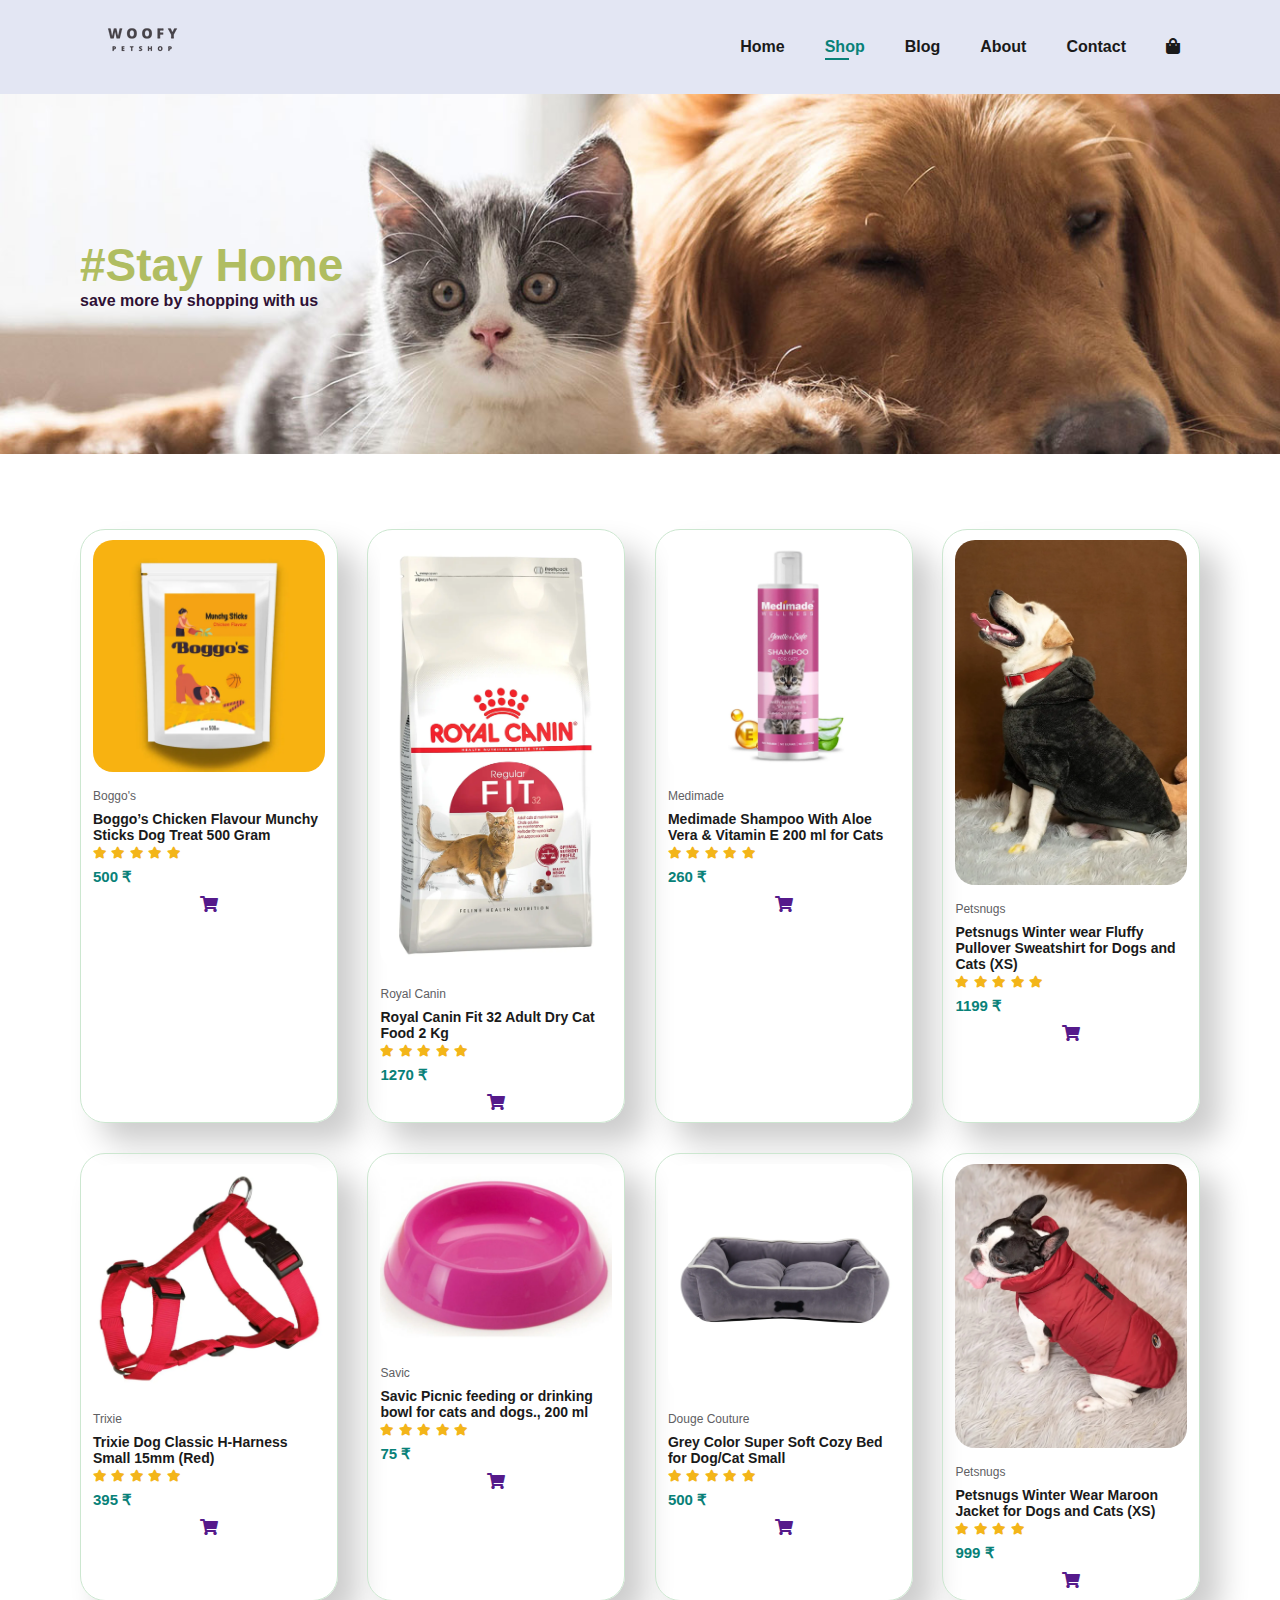
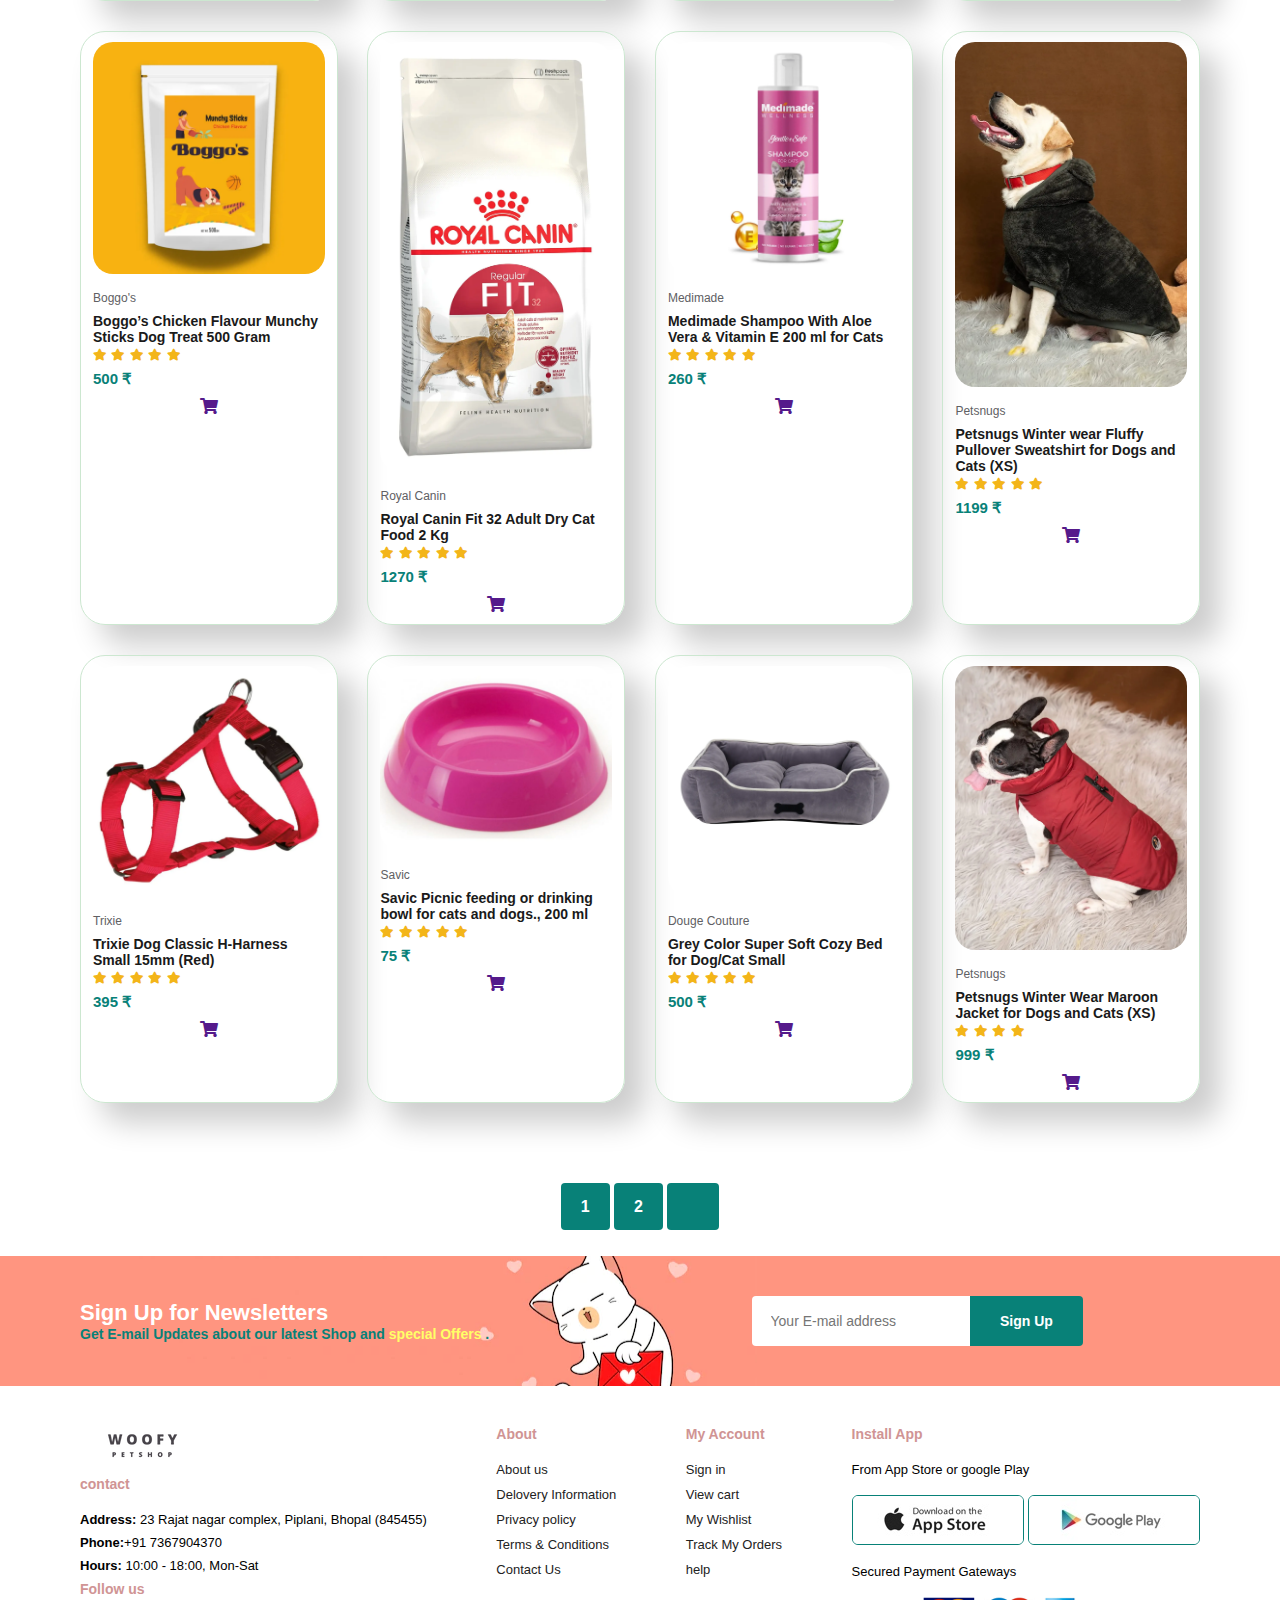
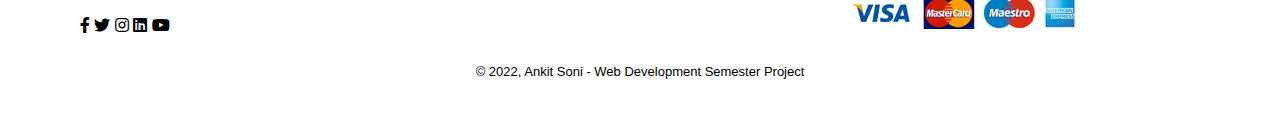
<file: shop.html>
<!DOCTYPE html>
<html lang="en">
<head>
    <meta charset="UTF-8">
    <meta http-equiv="X-UA-Compatible" content="IE=edge">
    <meta name="viewport" content="width=device-width, initial-scale=1.0">
    <title>pet-shop</title>
    <link rel="stylesheet" href="https://use.fontawesome.com/releases/v5.15.4/css/all.css" />
    <link rel="stylesheet" href="style.css"> 
</head>
<body>
    <section id="header">
        <a href="#"><img src="img/logo.png" class="logo" alt=""></a>

        <div>
            <ul id="navbar">
                <a href="#" id="close"><i class="fa fa-times"></i></a>
                <li><a href="index.html">Home </a></li>
                <li><a class="active" href="shop.html">Shop </a></li>
                <li><a href="blog.html">Blog </a></li>
                <li><a href="about.html">About </a></li>
                <li><a href="contact.html">Contact </a></li>
                <li id="lg-bag"><a href="Cart.html"><i class="fa fa-shopping-bag"></i></a></li>
                

            </ul>

        </div>

        <div id="mobile">
            <a href="Cart.html"><i class="fa fa-shopping-bag" ></i></a>
            <i id="bar" class="fa fa-bars"></i>
        </div>

    </section>

    <section id="page-header">
        <h2>#Stay Home</h2>
        <p style="color: rgb(47, 17, 52); " > <b> save more by shopping with us</b></p>
    </section>

    <section id="product1" class="section-p1">
        <div class="proContainer">
            <div class="pro">
                <img src="img/products/1920.webp" alt="">
                <div class="des" >
                    <span>Boggo's</span>
                    <h5>Boggo’s Chicken Flavour Munchy Sticks Dog Treat 500 Gram</h5>
                    <div class="star">
                        <i class="fas fa-star"></i>
                        <i class="fas fa-star"></i>
                        <i class="fas fa-star"></i>
                        <i class="fas fa-star"></i>
                        <i class="fas fa-star"></i>
                    </div>
                    <h4> 500 ₹ </h4>
                </div>
                <a href=""><i class="fas fa-shopping-cart"></i></a>
            </div>
       
        
            <div class="pro">
                <img src="img/products/1080.webp" alt="">
                <div class="des" >
                    <span>Royal Canin</span>
                    <h5>Royal Canin Fit 32 Adult Dry Cat Food 2 Kg</h5>
                    <div class="star">
                        <i class="fas fa-star"></i>
                        <i class="fas fa-star"></i>
                        <i class="fas fa-star"></i>
                        <i class="fas fa-star"></i>
                        <i class="fas fa-star"></i>
                    </div>
                    <h4> 1270 ₹ </h4>
                </div>
                <a href=""><i class="fas fa-shopping-cart"></i></a>
            </div>
        
        
            <div class="pro">
                <img src="img/products/1920 (2).webp" alt="">
                <div class="des" >
                    <span>Medimade</span>
                    <h5>Medimade Shampoo With Aloe Vera & Vitamin E 200 ml for Cats</h5>
                    <div class="star">
                        <i class="fas fa-star"></i>
                        <i class="fas fa-star"></i>
                        <i class="fas fa-star"></i>
                        <i class="fas fa-star"></i>
                        <i class="fas fa-star"></i>
                    </div>
                    <h4> 260 ₹ </h4>
                </div>
                <a href=""><i class="fas fa-shopping-cart"></i></a>
            </div>
        
        
            <div class="pro">
                <img src="img/products/1920 (3).webp" alt="">
                <div class="des" >
                    <span>Petsnugs</span>
                    <h5>Petsnugs Winter wear Fluffy Pullover Sweatshirt for Dogs and Cats (XS)</h5>
                    <div class="star">
                        <i class="fas fa-star"></i>
                        <i class="fas fa-star"></i>
                        <i class="fas fa-star"></i>
                        <i class="fas fa-star"></i>
                        <i class="fas fa-star"></i>
                    </div>
                    <h4> 1199 ₹ </h4>
                </div>
                <a href=""><i class="fas fa-shopping-cart"></i></a>
            </div>
        
        
            <div class="pro">
                <img src="img/products/1920 (4).webp" alt="">
                <div class="des" >
                    <span>Trixie</span>
                    <h5>Trixie Dog Classic H-Harness Small 15mm (Red)</h5>
                    <div class="star">
                        <i class="fas fa-star"></i>
                        <i class="fas fa-star"></i>
                        <i class="fas fa-star"></i>
                        <i class="fas fa-star"></i>
                        <i class="fas fa-star"></i>
                    </div>
                    <h4> 395 ₹ </h4>
                </div>
                <a href=""><i class="fas fa-shopping-cart"></i></a>
            </div>
        
        
            <div class="pro">
                <img src="img/products/1920 (5).webp" alt="">
                <div class="des" >
                    <span>Savic</span>
                    <h5>Savic Picnic feeding or drinking bowl for cats and dogs., 200 ml</h5>
                    <div class="star">
                        <i class="fas fa-star"></i>
                        <i class="fas fa-star"></i>
                        <i class="fas fa-star"></i>
                        <i class="fas fa-star"></i>
                        <i class="fas fa-star"></i>
                    </div>
                    <h4> 75 ₹ </h4>
                </div>
                <a href=""><i class="fas fa-shopping-cart"></i></a>
            </div>
    
        
            <div class="pro">
                <img src="img/products/1920 (6).webp" alt="">
                <div class="des" >
                    <span>Douge Couture</span>
                    <h5>Grey Color Super Soft Cozy Bed for Dog/Cat Small</h5>
                    <div class="star">
                        <i class="fas fa-star"></i>
                        <i class="fas fa-star"></i>
                        <i class="fas fa-star"></i>
                        <i class="fas fa-star"></i>
                        <i class="fas fa-star"></i>
                    </div>
                    <h4> 500 ₹ </h4>
                </div>
                <a href=""><i class="fas fa-shopping-cart"></i></a>
            </div>
    
        
            <div class="pro">
                <img src="img/products/1920 (1).webp" alt="">
                <div class="des" >
                    <span>Petsnugs</span>
                    <h5>Petsnugs Winter Wear Maroon Jacket for Dogs and Cats (XS)</h5>
                    <div class="star">
                        <i class="fas fa-star"></i>
                        <i class="fas fa-star"></i>
                        <i class="fas fa-star"></i>
                        <i class="fas fa-star"></i>
                        
                    </div>
                    <h4> 999 ₹ </h4>
                </div>
                <a href=""><i class="fas fa-shopping-cart"></i></a>
            </div>
        
            <div class="pro">
                <img src="img/products/1920.webp" alt="">
                <div class="des" >
                    <span>Boggo's</span>
                    <h5>Boggo’s Chicken Flavour Munchy Sticks Dog Treat 500 Gram</h5>
                    <div class="star">
                        <i class="fas fa-star"></i>
                        <i class="fas fa-star"></i>
                        <i class="fas fa-star"></i>
                        <i class="fas fa-star"></i>
                        <i class="fas fa-star"></i>
                    </div>
                    <h4> 500 ₹ </h4>
                </div>
                <a href=""><i class="fas fa-shopping-cart"></i></i></a>
            </div>
       
        
            <div class="pro">
                <img src="img/products/1080.webp" alt="">
                <div class="des" >
                    <span>Royal Canin</span>
                    <h5>Royal Canin Fit 32 Adult Dry Cat Food 2 Kg</h5>
                    <div class="star">
                        <i class="fas fa-star"></i>
                        <i class="fas fa-star"></i>
                        <i class="fas fa-star"></i>
                        <i class="fas fa-star"></i>
                        <i class="fas fa-star"></i>
                    </div>
                    <h4> 1270 ₹ </h4>
                </div>
                <a href=""><i class="fas fa-shopping-cart"></i></i></a>
            </div>
        
        
            <div class="pro">
                <img src="img/products/1920 (2).webp" alt="">
                <div class="des" >
                    <span>Medimade</span>
                    <h5>Medimade Shampoo With Aloe Vera & Vitamin E 200 ml for Cats</h5>
                    <div class="star">
                        <i class="fas fa-star"></i>
                        <i class="fas fa-star"></i>
                        <i class="fas fa-star"></i>
                        <i class="fas fa-star"></i>
                        <i class="fas fa-star"></i>
                    </div>
                    <h4> 260 ₹ </h4>
                </div>
                <a href=""><i class="fas fa-shopping-cart"></i></i></a>
            </div>
        
        
            <div class="pro">
                <img src="img/products/1920 (3).webp" alt="">
                <div class="des" >
                    <span>Petsnugs</span>
                    <h5>Petsnugs Winter wear Fluffy Pullover Sweatshirt for Dogs and Cats (XS)</h5>
                    <div class="star">
                        <i class="fas fa-star"></i>
                        <i class="fas fa-star"></i>
                        <i class="fas fa-star"></i>
                        <i class="fas fa-star"></i>
                        <i class="fas fa-star"></i>
                    </div>
                    <h4> 1199 ₹ </h4>
                </div>
                <a href=""><i class="fas fa-shopping-cart"></i></i></a>
            </div>
        
        
            <div class="pro">
                <img src="img/products/1920 (4).webp" alt="">
                <div class="des" >
                    <span>Trixie</span>
                    <h5>Trixie Dog Classic H-Harness Small 15mm (Red)</h5>
                    <div class="star">
                        <i class="fas fa-star"></i>
                        <i class="fas fa-star"></i>
                        <i class="fas fa-star"></i>
                        <i class="fas fa-star"></i>
                        <i class="fas fa-star"></i>
                    </div>
                    <h4> 395 ₹ </h4>
                </div>
                <a href=""><i class="fas fa-shopping-cart"></i></i></a>
            </div>
        
        
            <div class="pro">
                <img src="img/products/1920 (5).webp" alt="">
                <div class="des" >
                    <span>Savic</span>
                    <h5>Savic Picnic feeding or drinking bowl for cats and dogs., 200 ml</h5>
                    <div class="star">
                        <i class="fas fa-star"></i>
                        <i class="fas fa-star"></i>
                        <i class="fas fa-star"></i>
                        <i class="fas fa-star"></i>
                        <i class="fas fa-star"></i>
                    </div>
                    <h4> 75 ₹ </h4>
                </div>
                <a href=""><i class="fas fa-shopping-cart"></i></i></a>
            </div>
    
        
            <div class="pro">
                <img src="img/products/1920 (6).webp" alt="">
                <div class="des" >
                    <span>Douge Couture</span>
                    <h5>Grey Color Super Soft Cozy Bed for Dog/Cat Small</h5>
                    <div class="star">
                        <i class="fas fa-star"></i>
                        <i class="fas fa-star"></i>
                        <i class="fas fa-star"></i>
                        <i class="fas fa-star"></i>
                        <i class="fas fa-star"></i>
                    </div>
                    <h4> 500 ₹ </h4>
                </div>
                <a href=""><i class="fas fa-shopping-cart"></i></i></a>
            </div>
    
        
            <div class="pro">
                <img src="img/products/1920 (1).webp" alt="">
                <div class="des" >
                    <span>Petsnugs</span>
                    <h5>Petsnugs Winter Wear Maroon Jacket for Dogs and Cats (XS)</h5>
                    <div class="star">
                        <i class="fas fa-star"></i>
                        <i class="fas fa-star"></i>
                        <i class="fas fa-star"></i>
                        <i class="fas fa-star"></i>
                        
                    </div>
                    <h4> 999 ₹ </h4>
                </div>
                <a href=""><i class="fas fa-shopping-cart"></i></i></a>
            </div>
        </div>
    </section>

    <section id="pagination" class="section-p1" >
        <a href="#">1</a>
        <a href="#">2</a>
        <a href="#"><i class="fa-solid fa-arrow-right"></i></a>

    </section>

    <section id="newsletter" class="section-p1 section-m1">
        <div class="newstext">
            <h4>Sign Up for Newsletters</h4>
            <p>Get E-mail Updates about our latest Shop and <span>special Offers</span> .</p>
        </div>
        <div class="form">
            <input type="text" placeholder="Your E-mail address">
            <button class="normal">Sign Up</button>

        </div>
    </section>

    <footer class="section-p1">
        <div class="col">
            <img src="img/logo.png" alt="">
            <h4>contact</h4>
            <p> <strong>Address:</strong>  23 Rajat nagar complex, Piplani, Bhopal (845455)</p>
            <p> <strong>Phone:</strong>+91 7367904370</p>
            <p> <strong>Hours:</strong> 10:00 - 18:00, Mon-Sat</p>
            <div class="Follow">
                    <h4>Follow us</h4>
                    <div class="icons">
                        <i class="fab fa-facebook-f"></i>
                        <i class="fab fa-twitter"></i>
                        <i class="fab fa-instagram"></i>
                        <i class="fab fa-linkedin"></i>
                        <i class="fab fa-youtube"></i>
                    </div>
            </div>
        </div>

        <div class="col">
            <h4>About</h4>
            <a href="#">About us</a>
            <a href="#">Delovery Information</a>
            <a href="#">Privacy policy</a>
            <a href="#">Terms & Conditions</a>
            <a href="#">Contact Us</a>
        </div>

        <div class="col">
            <h4>My Account</h4>
            <a href="#">Sign in</a>
            <a href="#">View cart</a>
            <a href="#">My Wishlist</a>
            <a href="#">Track My Orders</a>
            <a href="#">help</a>
        </div>

        <div class="col install">
            <h4>Install App</h4>
            <p>From App Store or google Play</p>
            <div class="row">
                <img src="img/footer/app.jpg" alt="">
                <img src="img/footer/play.jpg" alt="">
            </div>
            <p>Secured Payment Gateways</p>
            <img src="img/footer/pay.png" alt="">
        </div>
        <div class="copyright">
            <p>© 2022, Ankit Soni - Web Development Semester Project</p>
        </div>

    </footer>

     <script src="script.js"></script>
</body>
</html>
</file>
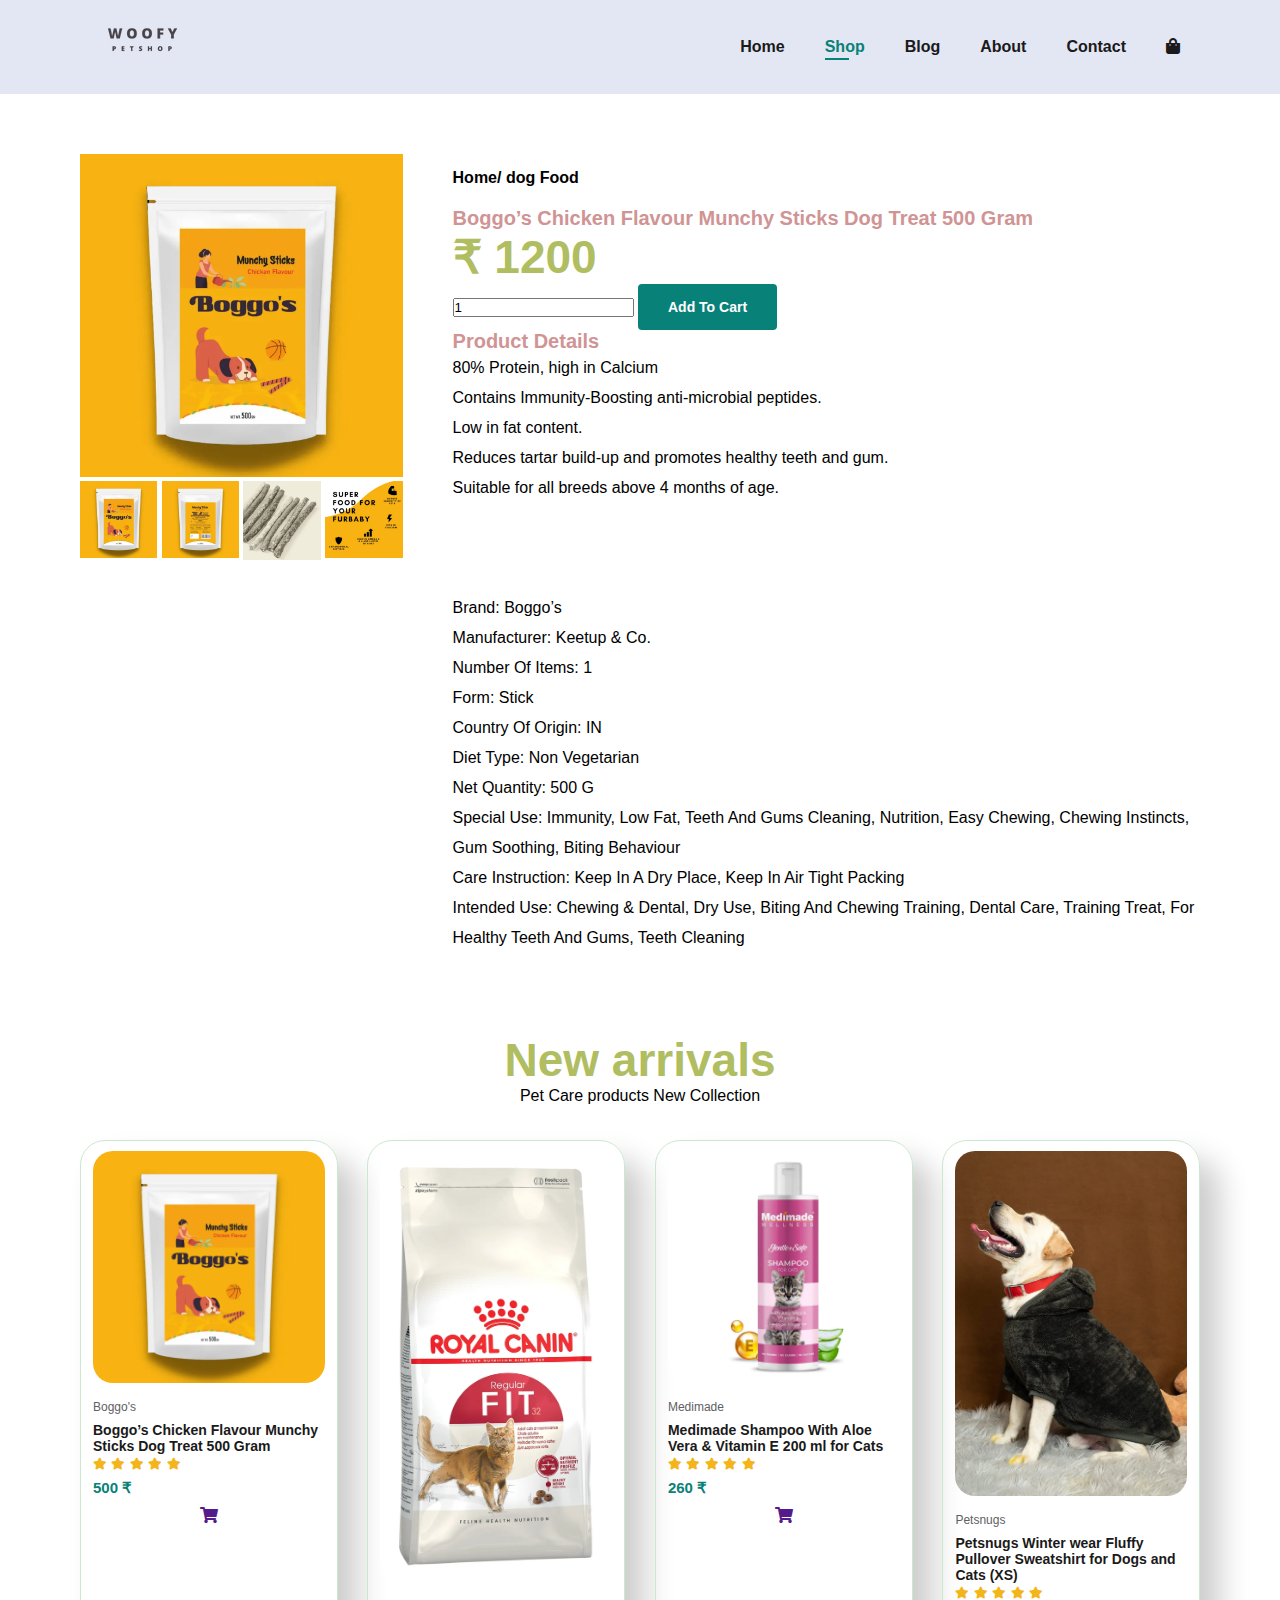
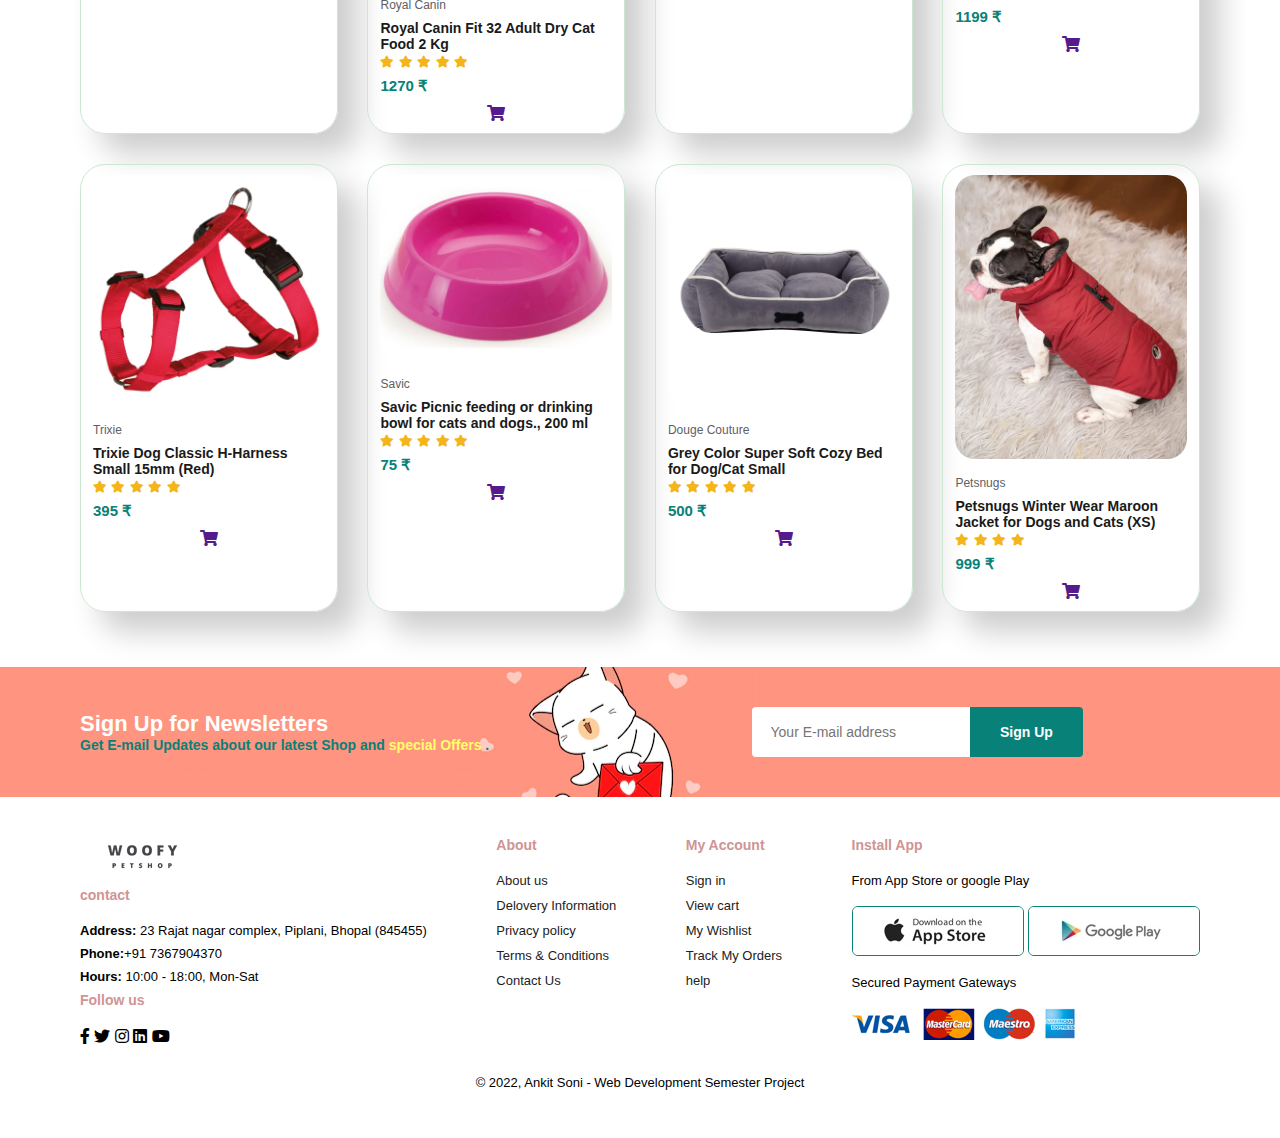
<file: sproduct.html>
<!DOCTYPE html>
<html lang="en">
<head>
    <meta charset="UTF-8">
    <meta http-equiv="X-UA-Compatible" content="IE=edge">
    <meta name="viewport" content="width=device-width, initial-scale=1.0">
    <title>pet-shop</title>
    <link rel="stylesheet" href="https://use.fontawesome.com/releases/v5.15.4/css/all.css" />
    <link rel="stylesheet" href="style.css"> 
</head>
<body>
    <section id="header">
        <a href="#"><img src="img/logo.png" class="logo" alt=""></a>

        <div>
            <ul id="navbar">
                <a href="#" id="close"><i class="fa fa-times"></i></a>
                <li><a href="index.html">Home </a></li>
                <li><a class="active" href="shop.html">Shop </a></li>
                <li><a href="blog.html">Blog </a></li>
                <li><a href="about.html">About </a></li>
                <li><a href="contact.html">Contact </a></li>
                <li id="lg-bag"><a href="Cart.html"><i class="fa fa-shopping-bag"></i></a></li>
                

            </ul>

        </div>

        <div id="mobile">
            <a href="Cart.html"><i class="fa fa-shopping-bag" ></i></a>
            <i id="bar" class="fa fa-bars"></i>
        </div>

    </section>
    <section id="prodetails" class="section-p1">
        <div class="single-pro-image">
            <img src="img/singleproduct/f1.webp" width="100%" id="MainImg" alt="">
            <div class="small-img-group">
                <div class="small-img-col">
                <img src="img/singleproduct/f1.webp" width="100%" id="small-img" alt="">
                </div>
                <div class="small-img-col">
                <img src="img/singleproduct/f2.webp" width="100%" id="small-img" alt="">
                </div>
                <div class="small-img-col">
                <img src="img/singleproduct/f3.webp" width="100%" id="small-img" alt="">
                </div>
                <div class="small-img-col">
                <img src="img/singleproduct/f4.webp" width="100%" id="small-img" alt="">
                </div>
            </div>
        </div>
        
        <div class="Single-pro-details">
            <h6>Home/ dog Food</h6>
            <h4>Boggo’s Chicken Flavour Munchy Sticks Dog Treat 500 Gram
            </h4>
            <h2>₹ 1200</h2>
            <input type="number" value="1">
            <button class="normal">Add To Cart</button>
            <h4>Product Details</h4>
            <span class="l1">
                80% Protein, high in Calcium <br>
                Contains Immunity-Boosting anti-microbial peptides. <br>
                Low in fat content. <br>
                Reduces tartar build-up and promotes healthy teeth and gum. <br>
                Suitable for all breeds above 4 months of age. <br>
            </span>
            <br>
            <br><br><br><br>
            <span class="l1">
                Brand: Boggo’s <br>
                Manufacturer: Keetup &  Co.<br>
                Number Of Items: 1<br>
                Form: Stick<br>
                Country Of Origin: IN<br>
                Diet Type: Non Vegetarian<br>
                Net Quantity: 500 G<br>
                Special Use: Immunity, Low Fat, Teeth And Gums Cleaning, Nutrition, Easy Chewing, Chewing Instincts, Gum Soothing, Biting Behaviour<br>
                Care Instruction: Keep In A Dry Place, Keep In Air Tight Packing<br>
                Intended Use: Chewing & Dental, Dry Use, Biting And Chewing Training, Dental Care, Training Treat, For Healthy Teeth And Gums, Teeth Cleaning<br>
            </span>
        </div>
    </section>

    <section id="product1" class="section-p1">
        <h2>New arrivals</h2>
        <p>Pet Care products New Collection</p>
        <div class="proContainer">
            <div class="pro">
                <img src="img/products/1920.webp" alt="">
                <div class="des" >
                    <span>Boggo's</span>
                    <h5>Boggo’s Chicken Flavour Munchy Sticks Dog Treat 500 Gram</h5>
                    <div class="star">
                        <i class="fas fa-star"></i>
                        <i class="fas fa-star"></i>
                        <i class="fas fa-star"></i>
                        <i class="fas fa-star"></i>
                        <i class="fas fa-star"></i>
                    </div>
                    <h4> 500 ₹ </h4>
                </div>
                <a href=""><i class="fas fa-shopping-cart"></i></a>
            </div>
       
        
            <div class="pro">
                <img src="img/products/1080.webp" alt="">
                <div class="des" >
                    <span>Royal Canin</span>
                    <h5>Royal Canin Fit 32 Adult Dry Cat Food 2 Kg</h5>
                    <div class="star">
                        <i class="fas fa-star"></i>
                        <i class="fas fa-star"></i>
                        <i class="fas fa-star"></i>
                        <i class="fas fa-star"></i>
                        <i class="fas fa-star"></i>
                    </div>
                    <h4> 1270 ₹ </h4>
                </div>
                <a href=""><i class="fas fa-shopping-cart"></i></a>
            </div>
        
        
            <div class="pro">
                <img src="img/products/1920 (2).webp" alt="">
                <div class="des" >
                    <span>Medimade</span>
                    <h5>Medimade Shampoo With Aloe Vera & Vitamin E 200 ml for Cats</h5>
                    <div class="star">
                        <i class="fas fa-star"></i>
                        <i class="fas fa-star"></i>
                        <i class="fas fa-star"></i>
                        <i class="fas fa-star"></i>
                        <i class="fas fa-star"></i>
                    </div>
                    <h4> 260 ₹ </h4>
                </div>
                <a href=""><i class="fas fa-shopping-cart"></i></a>
            </div>
        
        
            <div class="pro">
                <img src="img/products/1920 (3).webp" alt="">
                <div class="des" >
                    <span>Petsnugs</span>
                    <h5>Petsnugs Winter wear Fluffy Pullover Sweatshirt for Dogs and Cats (XS)</h5>
                    <div class="star">
                        <i class="fas fa-star"></i>
                        <i class="fas fa-star"></i>
                        <i class="fas fa-star"></i>
                        <i class="fas fa-star"></i>
                        <i class="fas fa-star"></i>
                    </div>
                    <h4> 1199 ₹ </h4>
                </div>
                <a href=""><i class="fas fa-shopping-cart"></i></a>
            </div>
        
        
            <div class="pro">
                <img src="img/products/1920 (4).webp" alt="">
                <div class="des" >
                    <span>Trixie</span>
                    <h5>Trixie Dog Classic H-Harness Small 15mm (Red)</h5>
                    <div class="star">
                        <i class="fas fa-star"></i>
                        <i class="fas fa-star"></i>
                        <i class="fas fa-star"></i>
                        <i class="fas fa-star"></i>
                        <i class="fas fa-star"></i>
                    </div>
                    <h4> 395 ₹ </h4>
                </div>
                <a href=""><i class="fas fa-shopping-cart"></i></a>
            </div>
        
        
            <div class="pro">
                <img src="img/products/1920 (5).webp" alt="">
                <div class="des" >
                    <span>Savic</span>
                    <h5>Savic Picnic feeding or drinking bowl for cats and dogs., 200 ml</h5>
                    <div class="star">
                        <i class="fas fa-star"></i>
                        <i class="fas fa-star"></i>
                        <i class="fas fa-star"></i>
                        <i class="fas fa-star"></i>
                        <i class="fas fa-star"></i>
                    </div>
                    <h4> 75 ₹ </h4>
                </div>
                <a href=""><i class="fas fa-shopping-cart"></i></a>
            </div>
    
        
            <div class="pro">
                <img src="img/products/1920 (6).webp" alt="">
                <div class="des" >
                    <span>Douge Couture</span>
                    <h5>Grey Color Super Soft Cozy Bed for Dog/Cat Small</h5>
                    <div class="star">
                        <i class="fas fa-star"></i>
                        <i class="fas fa-star"></i>
                        <i class="fas fa-star"></i>
                        <i class="fas fa-star"></i>
                        <i class="fas fa-star"></i>
                    </div>
                    <h4> 500 ₹ </h4>
                </div>
                <a href=""><i class="fas fa-shopping-cart"></i></a>
            </div>
    
        
            <div class="pro">
                <img src="img/products/1920 (1).webp" alt="">
                <div class="des" >
                    <span>Petsnugs</span>
                    <h5>Petsnugs Winter Wear Maroon Jacket for Dogs and Cats (XS)</h5>
                    <div class="star">
                        <i class="fas fa-star"></i>
                        <i class="fas fa-star"></i>
                        <i class="fas fa-star"></i>
                        <i class="fas fa-star"></i>
                        
                    </div>
                    <h4> 999 ₹ </h4>
                </div>
                <a href=""><i class="fas fa-shopping-cart"></i></a>
            </div>
        </div>
    </section>

    <section id="newsletter" class="section-p1 section-m1">
        <div class="newstext">
            <h4>Sign Up for Newsletters</h4>
            <p>Get E-mail Updates about our latest Shop and <span>special Offers</span> .</p>
        </div>
        <div class="form">
            <input type="text" placeholder="Your E-mail address">
            <button class="normal">Sign Up</button>

        </div>
    </section>

    <footer class="section-p1">
        <div class="col">
            <img src="img/logo.png" alt="">
            <h4>contact</h4>
            <p> <strong>Address:</strong>  23 Rajat nagar complex, Piplani, Bhopal (845455)</p>
            <p> <strong>Phone:</strong>+91 7367904370</p>
            <p> <strong>Hours:</strong> 10:00 - 18:00, Mon-Sat</p>
            <div class="Follow">
                    <h4>Follow us</h4>
                    <div class="icons">
                        <i class="fab fa-facebook-f"></i>
                        <i class="fab fa-twitter"></i>
                        <i class="fab fa-instagram"></i>
                        <i class="fab fa-linkedin"></i>
                        <i class="fab fa-youtube"></i>
                    </div>
            </div>
        </div>

        <div class="col">
            <h4>About</h4>
            <a href="#">About us</a>
            <a href="#">Delovery Information</a>
            <a href="#">Privacy policy</a>
            <a href="#">Terms & Conditions</a>
            <a href="#">Contact Us</a>
        </div>

        <div class="col">
            <h4>My Account</h4>
            <a href="#">Sign in</a>
            <a href="#">View cart</a>
            <a href="#">My Wishlist</a>
            <a href="#">Track My Orders</a>
            <a href="#">help</a>
        </div>

        <div class="col install">
            <h4>Install App</h4>
            <p>From App Store or google Play</p>
            <div class="row">
                <img src="img/footer/app.jpg" alt="">
                <img src="img/footer/play.jpg" alt="">
            </div>
            <p>Secured Payment Gateways</p>
            <img src="img/footer/pay.png" alt="">
        </div>
        <div class="copyright">
            <p>© 2022, Ankit Soni - Web Development Semester Project</p>
        </div>

    </footer>

     <script src="script.js"></script>
</body>
</html>
</file>
<file: style.css>
@import url('https://fonts.googleapis.com/css2?family=League+Spartan:wght@100;200;300;400;500;600;700;800;900&display=swap');    
* {
    margin: 0;
    padding: 0;
    box-sizing: border-box;
    font-family: 'spartan', sans-serif;
}

h1{
    font-size: 50px;
    line-height: 64px;
    color: rgb(0, 0, 0);

}
h2{
    font-size: 46px;
    line-height: 54px;
    color: rgb(176, 189, 97);
}
h4{
    font-size: 20px; 
    color: rgb(208, 148, 148);
} 
h6{
    font-weight: 700;
    font-size: 16px;
    margin: 15px 0 20px 0;
} 
.section-p1 {
    padding: 40px 80px;
}
.section-m1 {
    padding: 40px 80px;
}
button.normal{
    font-size: 14px;
    font-weight: 600;
    padding: 15px 30px;
    color:#fff;
    background-color: #088178;
    border-radius: 4px;
    cursor: pointer;
    border: none;
    outline: none;
    transition: 0.2s;
}
button.white{
    font-size: 13px;
    font-weight: 600;
    padding: 11px 18px;
    color: #fff;
    background-color: transparent;
    cursor: pointer;
    border: 1px solid #fff;
    outline: none;
    transition: 0.2s;
}
body {
    width:100%;
}  
/*header start*/

#header {
    display: flex;
    align-items: center;
    justify-content: space-between;
    padding: 20px 80px;
    background: #e3e6f3;
    box-shadow: 0 5px 15px rgba(0, 0, 0, 0.0 6);
    z-index: 999;
    position: sticky;
    top: 0;
    left: 0;
}
#navbar {
    display: flex;
    align-items: center;
    justify-content: center;

}
#navbar li{
    list-style: none;
    padding: 0 20px;
    position: relative;
}
#navbar li a{
    text-decoration: none;
    font-size: 16px;
    font-weight: 600;
    color: #1a1a1a;
    transition: 0.3s ease;
}
#navbar li a:hover{
    color: #088178;
}
#navbar li a:hover,
#navbar li a.active{
    color: #088178;
}
#navbar li a.active::after,
#navbar li a:hover::after{
    content: "";
    width: 30%;
    height: 2px;
    background: #088178;
    position: absolute;
    bottom: -4px;
    left: 20px;
}
#mobile{
    display: none;
    align-items: center;
}
#close{
    display: none;
}

/*home page*/
#hero{
    background-image: url(img/hero1.jpg);
    height: 90vh;
    width: 100%;
    background-size: cover;
    background-position: top 25% right 0;
    padding: 0 80px;
    display: flex;
    flex-direction: column;
    align-items: flex-start;
    justify-content: center;

}
#hero h4{
    padding-bottom: 15px;

}
#hero h1{
    color: #088178;
}
#hero button{
    background-image: url(img/button.png);
    background-color:transparent;
    color: #088178;
    border: 0;
    padding: 14px 80px 14px 65px;
    background-repeat: no-repeat;
    cursor: pointer;
    font-weight:700 ;
    font-size: 15px;
}
#feature{
    display: flex;
    align-items: center;
    justify-content: space-between;
    flex-wrap: wrap;
}
#feature .fe-box{
    width: 180px;
    text-align: center;
    padding: 25px 15px;
    box-shadow:20px 20px 20px 34px rgba(0,0,0,0.03);
    border: 1px solid #cce7d0;
    border-radius: 4px;
    margin: 15px 0;
}
#feature .fe-box:hover{
    box-shadow: 10px 10px 54px rgba(70, 62,221,0.1);
}
#feature .fe-box h6{
    display: inline-block;
    padding:9px 8px 6px 8px;
    line-height: 1;
    border-radius: 4px;
    color: #088178;
    background-color:#fddde4;
}

#feature .fe-box:nth-child(2) h6{
    background-color:#cdebbc;

}
#feature .fe-box:nth-child(3) h6{
    background-color:#d1ef82;
    
}#feature .fe-box:nth-child(4) h6{
    background-color:#cdd4f8;
    
}#feature .fe-box:nth-child(5) h6{
    background-color:#f6dbf6;
    
}#feature .fe-box:nth-child(6) h6{
    background-color:#fff2e5;
    
}
#feature .fe-box img{
    width: 100%;
    margin-bottom: 10px;

}
#product1{
    text-align: center;
}
#product1 .proContainer{
    display: flex; 
    justify-content: space-between;
    padding-top: 20px;
    flex-wrap: wrap;
}

#product1 .pro{
    width: 23%;
    min-width: 250px;
    padding: 10px 12px;
    border: 1px solid #cce7d0;
    border-radius: 25px;
    cursor: pointer;
    box-shadow:20px 20px 30px rgba(0,0,0,0.2);
    margin: 15px 0;
    transition: 0.2s ease;
    position: relative;
}
#product1 .pro:hover{
    box-shadow:20px 20px 30px rgba(0,0,0,0.6);

}
#product1 .pro img{
    width: 100%;
    border-radius: 20px ;
}
#product1 .pro .des{
    text-align: start;
    padding: 10px 0;
}
#product1 .pro .des span{
    color: #606063;
    font-size: 12px;
}
#product1 .pro .des h5{
    padding-top:7px;
    color: #1a1a1a;
    font-size: 14px;
}
#product1 .pro .des i{
    font-size: 12px;
    color: rgb(243, 181, 25);
}
#product1 .pro .des h4{
    padding-top: 7px;
    font-size: 15px;
    font-weight: 700;
    color: #088178;

}
#product1 .pro .cart{
    width: 40px;
    height: 40px;
    line-height: 40px;
    border-radius: 50px;
    background-color: #e8f6ea;
    font-weight:500 ;
    color: #088178;
    position: absolute;
    bottom: 20px;
    right:10px;
}
#banner{
    display: flex;
    flex-direction: column;
    justify-content: center;
    align-items: center;
    text-align: center;
    /* background-image: url(/img/banner/Pet-Care-Banner.webp); */
    width: 100%;
    height: 40vh;
    background-size: cover;
    background-position: center;
}
#banner h4{
    color: white;
    font-size: 16px;
}
#banner h2{
    color: aliceblue;
    font-size:30px;
    padding: 10px 0;
}
#banner h2 span{
    color:rgba(233, 74, 0, 0.83);
    
}
#banner button:hover{
    background-color: #088178;
    color:#fff;

}
#sm-banner {
    display: flex;
    justify-content: space-between;
    flex-wrap: wrap;
}
#sm-banner .banner-box{
    display: flex;
    flex-direction: column;
    justify-content: center;
    align-items:flex-start;
    background-image: url(/img/banner/mobile_1.avif);
    min-width: 580px;
    height: 50vh;
    background-size: cover;
    background-position: center;
    padding: 30px;
}
#sm-banner .banner-box2{
    background-image: url(img/banner/b3.jpg);
}

#sm-banner h4{
    color: #fff;
    font-size: 20px;
    font-weight: 300;

}
#sm-banner h2{
    color: #fff;
    font-size: 28px;
    font-weight: 800;
}
#sm-banner span{
    color: #fff;
    font-size: 14px;
    font-weight: 500;
    padding-bottom: 15px;
}

#sm-banner .banner-box:hover button{
    background: #088178;
    border: 1px solid #088178;
}
#banner3{
    display: flex;
    justify-content: space-between;
    flex-wrap: wrap;
    padding: 0 80px;
} 

#banner3 .banner-box{
    display: flex;
    flex-direction: column;
    justify-content: center;
    align-items:flex-start;
    background-image: url(/img/banner/b8.webp);
    min-width: 30%;
    height: 30vh;
    background-size: cover;
    background-position: center;
    padding: 20px;
    margin-bottom: 20PX;
}
#banner3 .banner-box2{
    background-image: url(/img/banner/b5.jpg);
}
#banner3 .banner-box3{
    background-image: url(/img/banner/b6.jpg);
}
#banner3 h2{
    color: aliceblue;
    font-weight: 900;
    font-size: 22px;

}
#banner3 h3{
    color: rgba(235, 56, 24, 0.93);
    font-weight: 800;
    font-size: 15px;
    
}
#newsletter{
    display: flex;
    justify-content: space-between;
    flex-wrap: wrap;
    align-items: center;
    background-image: url(img/newsletter/2.webp);
    background-repeat: no-repeat;
    background-position: 20% 30%;
    background-color: #ff9580;
}
#newsletter h4{
    font-size: 22px;
    font-weight: 700;
    color: #fff;
}
#newsletter p{
    font-size: 14px;
    font-weight: 600;
    color:#088178;
}
#newsletter p span{
    color:#ffff67;
}
#newsletter .form{
    display: flex;
    width: 40%;
}
#newsletter input{
    height: 3.125rem;
    padding: 0 1.25em;
    font-size: 14px;
    border: 1px solid transparent;
    border-radius: 4px;
    outline: none;
    border-top-right-radius: 0;
    border-bottom-right-radius: 0;
}
#newsletter button{
    background-color: #088178;
    color:#fff ;
    white-space: nowrap;
    border-bottom-left-radius: 0;
    border-top-left-radius: 0;
}
footer{
    display: flex;
    flex-wrap: wrap;
    justify-content: space-between;
}
footer .col{
    display: flex;
    flex-direction: column;
    align-items: flex-start;
    margin-bottom: 20px;
}
footer .logo{
    margin-bottom: 30px;

}
footer h4{
    font-size: 14px;
    padding-bottom: 20px;

}
footer p{
    font-size: 13px;
    margin: 0 0 8px 0;

}
footer a{
    font-size: 13px;
    text-decoration: none;
    color: #222;
    margin-bottom: 10px;
}
footer .follow{
    margin-top: 20px;

}
footer .follow i{
    color: #465b52;
    padding-right: 4px;
    cursor: pointer;
}
footer .install .row img{
    border: 1px solid #088178;
    border-radius: 6px;
}
footer .install img{
    margin: 10px 0 15px 0;
}
footer .follow i:hover,
footer a:hover{
    color: #088178;
}
footer .copyright{
    text-align: center;
    width: 100%;
}

/* start media query */
@media (max-width:799px){
    .section-p1 {
        padding: 40px 40px;
    }
    #navbar {
        display: flex;
        flex-direction: column;
        align-items: flex-start;
        justify-content: flex-start;
        position: fixed;
        top: 0;
        right: -300px;
        height: 100vh;
        width: 300px;
        background-color: #e3e6f3;
        box-shadow: 0 40px 60px rgba(0, 0, 0, 0.1);
        padding: 80px 0 0 10px;
        transition: 0.3s;
    }
     
    #navbar.active{
        right: 0px;
    }
    #navbar li{
        margin-bottom: 25px;
    }
    #mobile{
        display: flex;
        align-items: center;
    }
    #mobile i{
        color: #1a1a1a;
        font-size: 24px;
        padding-left: 20px;
        padding: 10px;

    }
    #close{
        display: initial;
        position: absolute;
        top: 30px;
        left: 30px;
        color: #000;
        font-size: 24px;
    }
    #lg-bag{
        display: none;
    }
    #hero {
        height: 70vh;
        padding: 0 80px; 
        background-position:top 30% right 30% ;
    }
    #feature {
        justify-content:center;
    }
    #feature .fe-box {
      margin: 15px 15px ; 
    }
    #product1 .proContainer {
        justify-content: center;
        
    }
    #product1 .pro{
        margin: 15px ;

    }
    #banner {
       height: 20vh;
    }
    #sm-banner .banner-box {
        min-width: 100%;
        height: 30vh;
       
    }
    #banner3{
        padding: 40px;
    } 
    #banner3 .banner-box {
        width: 28%;;
    }
    #newsletter .form{
        width: 80%;
    }
     
}
@media  (max-width: 477px) {
    .section-p1 {
        padding: 20px;
    }

    #header{
        padding: 10px 30px;
    }
    h1{
        font-size: 38px;
    }
    h2{
        font-size: 32px;
    }
    #hero{
        padding: 0 20px;
        background-position: 55%;
    }
    #feature {
        justify-content: space-between;

    }
    #feature .fe-box {
        width: 155px;
        margin: 0 0 15px 0;
    }
    #product1 .pro {
        width: 100%;
       
    }
    #banner {
        height: 40vh;
       
    }
    #sm-banner .banner-box {
        
        height: 40vh;
    }
    #sm-banner .banner-box2 {
        margin-top: 20px;
    }
    #banner3 {
        padding: 0 20px;
    }
    #banner3 .banner-box {
        width: 100%;
    }
    #newsletter .form{
        width: 100%;
    }
    #newsletter {
        padding: 40px 20px;
    }
    footer p {
        text-align: start;
    }

}

/* shop-page */

#page-header{
    background-image: url(/img/hero2.jpg);
    height: 40vh;
    width: 100%;
    background-size: cover;
    background-position: top 25% right 0;
    padding: 0 80px;
    display: flex;
    flex-direction: column;
    align-items: flex-start;
    justify-content: center;
}
#pagination{
    text-align: center;

}
#pagination a{
    text-decoration: none;
    background-color: #088178;
    padding: 15px 20px;
    border-radius: 4px;
    color: #fff;
    font-weight: 600;
}
#pagination a i{
    font-size: 16px;
    font-weight: 600;
    
}
/* single Product */
#prodetails{
    display: flex;
    margin-top: 20px;

}


#prodetails .single-pro-image{
    width: 40%;
    margin-right: 50px;

}
.small-img-group{
    display: flex;
    justify-content: space-between;

}
.small-img-col{
    flex-basis: 24%;
    cursor: pointer;
}

#prodetails .single-pro-details{
    width: 50%;
    padding-top: 40px ;

}

#prodetails .single-pro-details h4{
    padding:  40px 0 36px 0;
}
#prodetails .single-pro-details h2{
    font-size: 26px;
}
#prodetails .single-pro-details input{
    width: 50px;
    height: 47px;
    padding-left: 10px;
    font-size: 16px;
    margin-right: 10px;


}
#prodetails .single-pro-details input:focus{
    outline: none ;
}
#prodetails .single-pro-details button{
    background: #088178;
    color: #e8f6ea;
}
#prodetails .l1{
    line-height:  30px;

}
</file>
